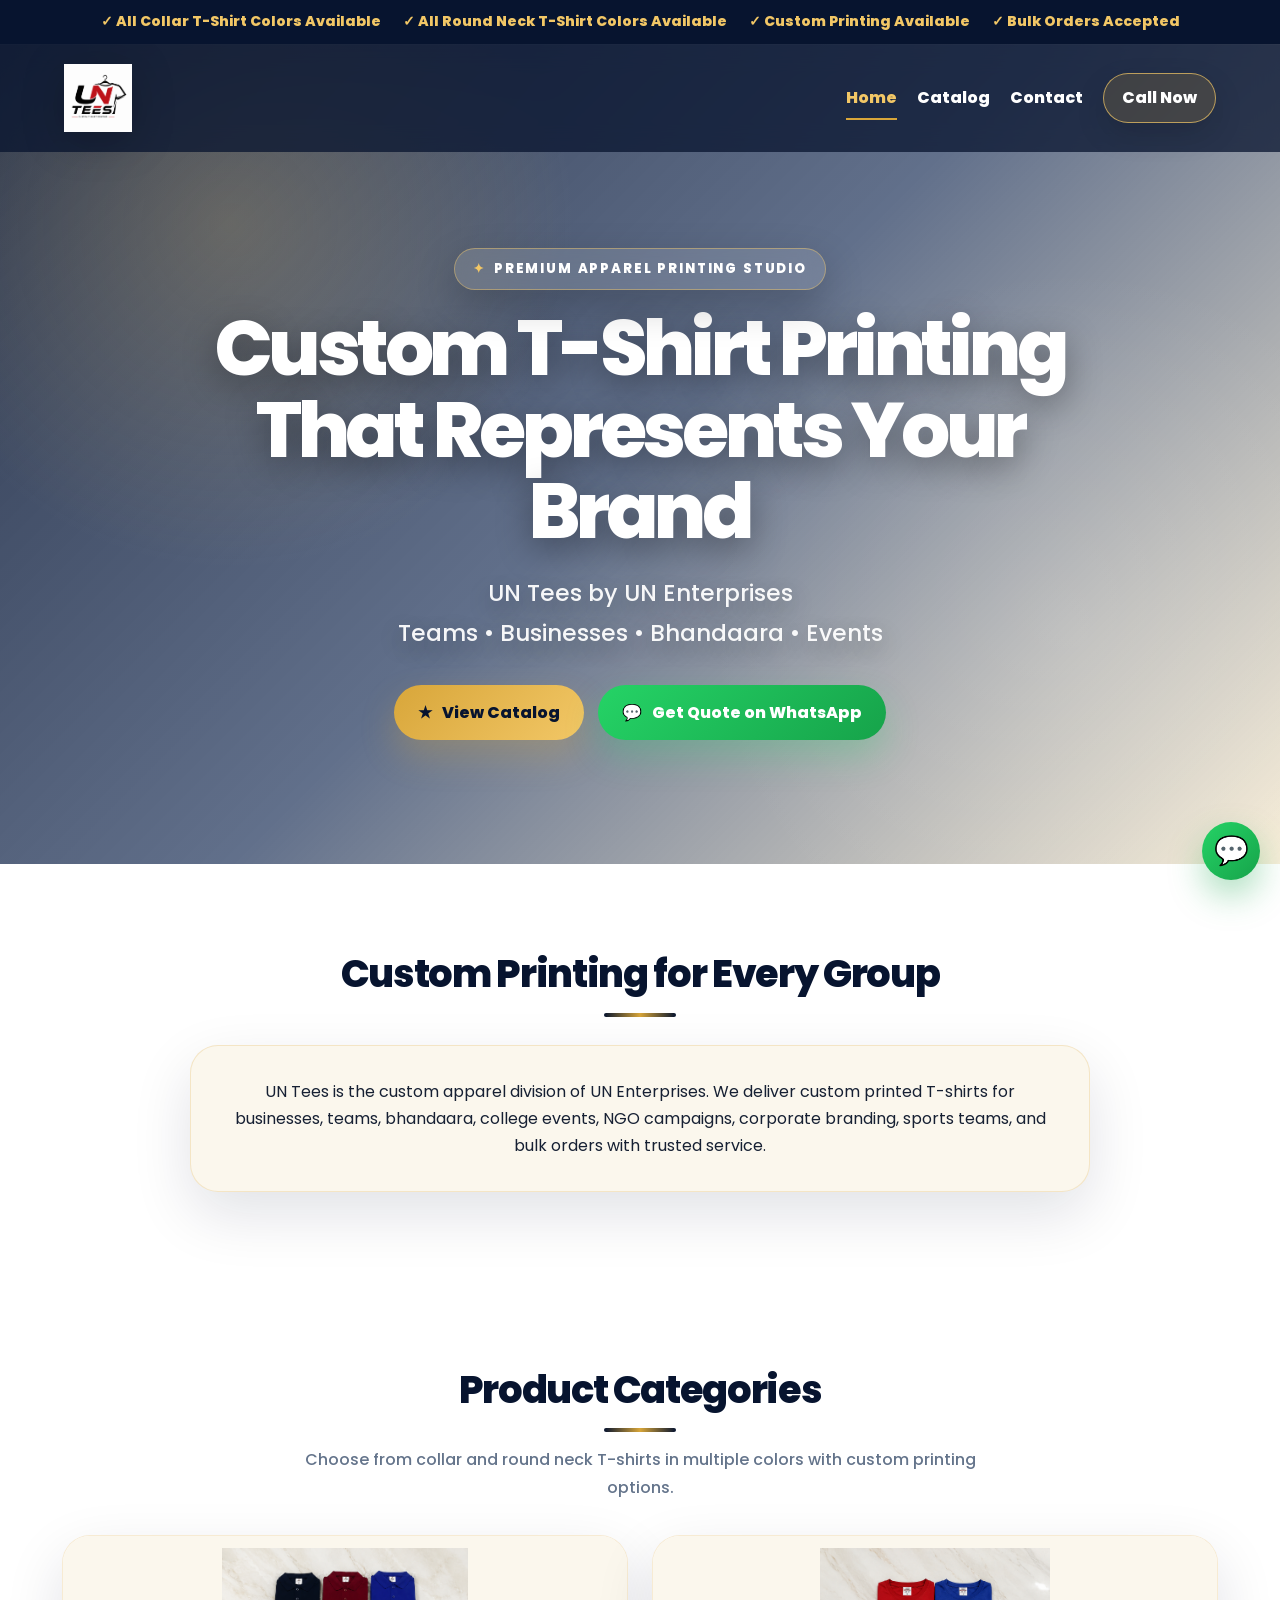
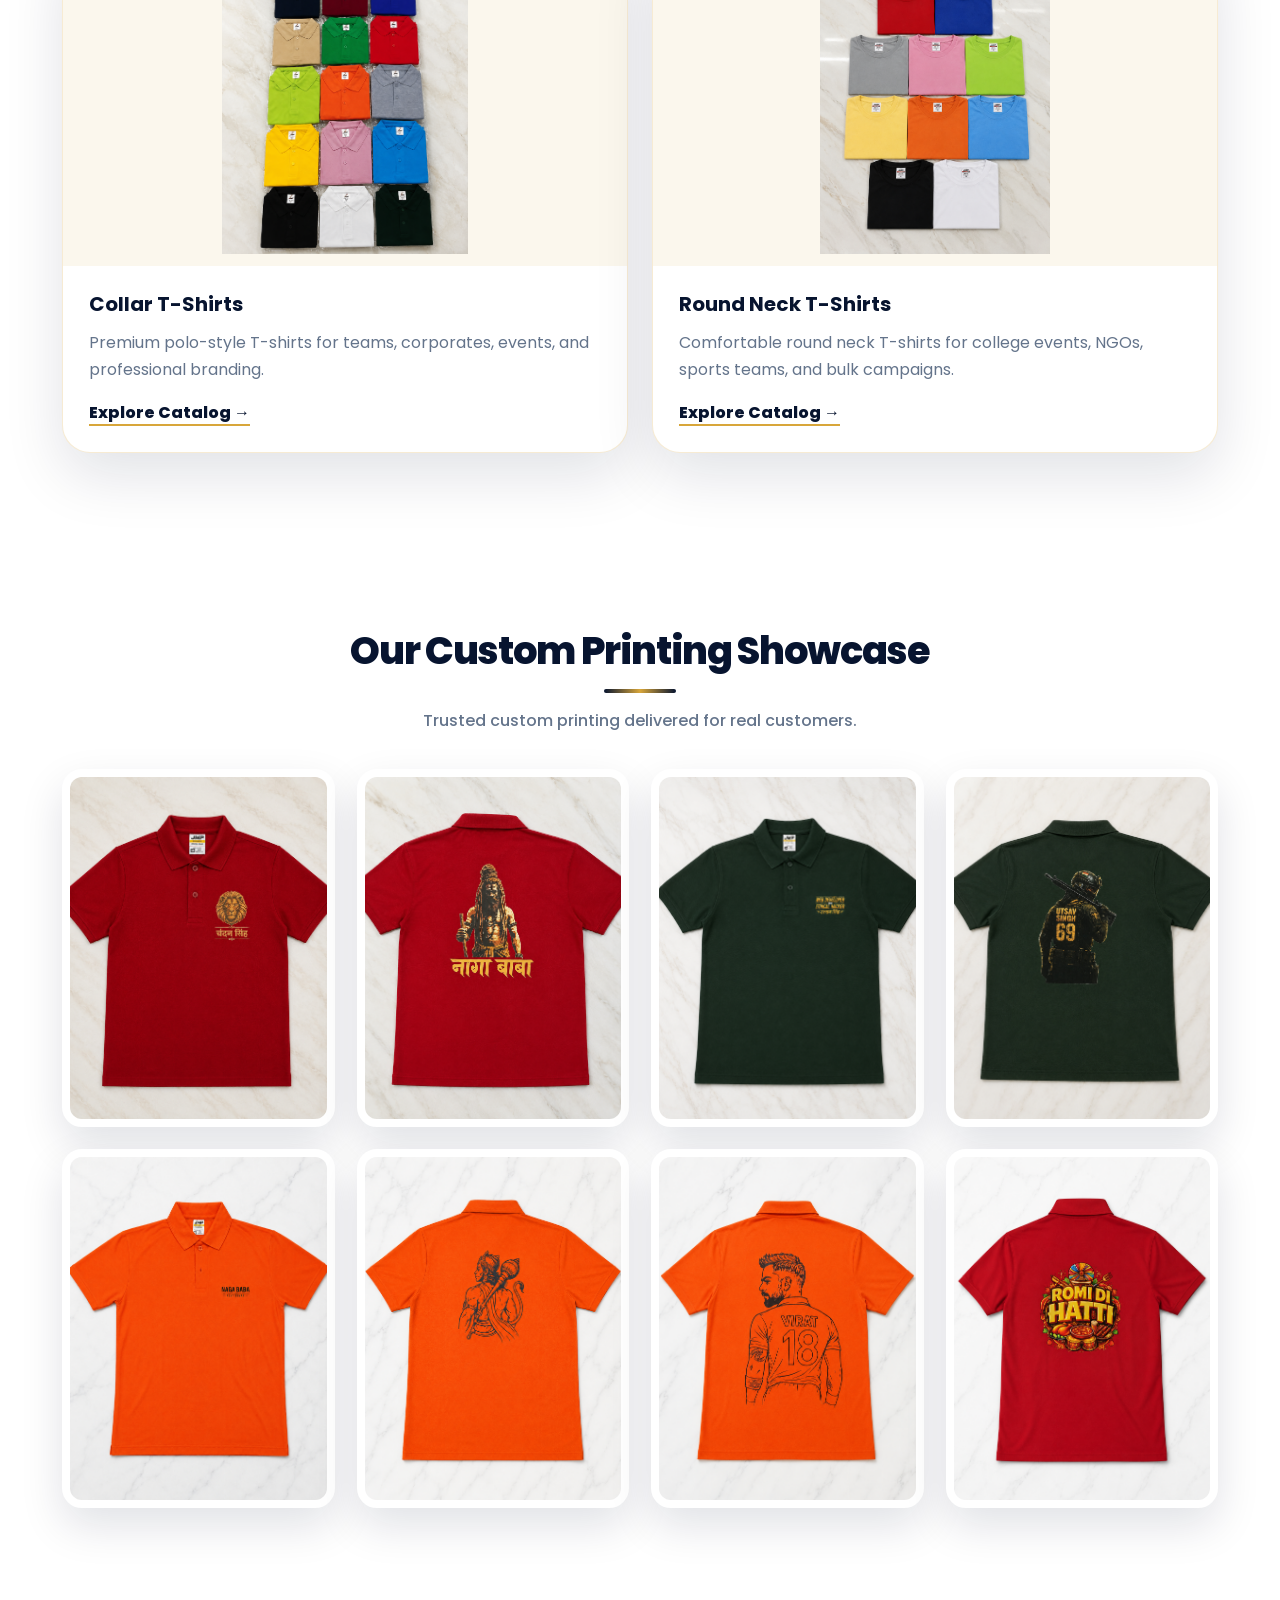
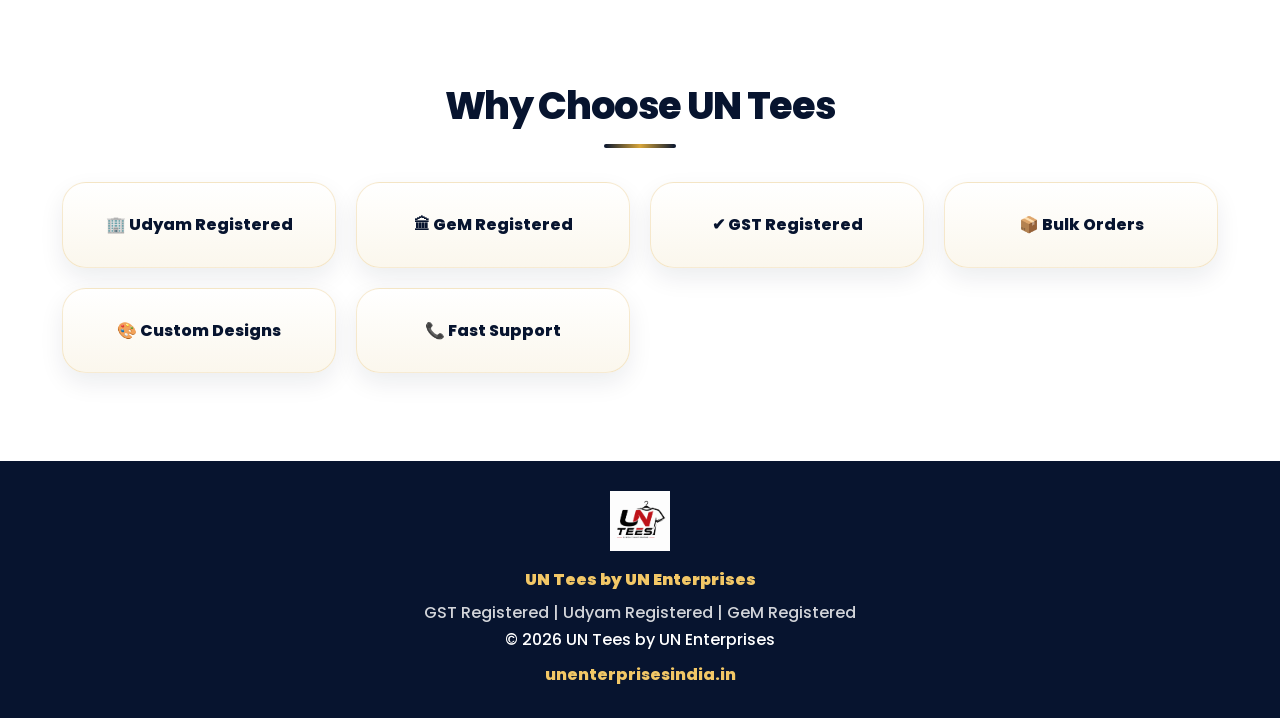
<file: index.html>
<!DOCTYPE html>
<html lang="en">
<head>
<meta charset="UTF-8">
<meta name="viewport" content="width=device-width, initial-scale=1.0">
<title>UN Tees | Custom T-Shirt Printing</title>
<meta name="description" content="Custom T-Shirt Printing for Colleges, NGOs, Sports Teams, Corporate Events and Bulk Orders.">
<link rel="preconnect" href="https://fonts.googleapis.com">
<link rel="preconnect" href="https://fonts.gstatic.com" crossorigin>
<link href="https://fonts.googleapis.com/css2?family=Poppins:wght@400;500;600;700;800&display=swap" rel="stylesheet">
<link rel="icon" type="image/png" href="logo.png">
<link rel="stylesheet" href="style.css">
<script src="script.js" defer></script>
</head>
<body>
<div class="announcement-bar" aria-label="UN Tees service highlights">
<span>✓ All Collar T-Shirt Colors Available</span>
<span>✓ All Round Neck T-Shirt Colors Available</span>
<span>✓ Custom Printing Available</span>
<span>✓ Bulk Orders Accepted</span>
</div>
<a href="https://wa.me/916386319056" class="whatsapp-float" target="_blank" rel="noopener" aria-label="Chat with UN Tees on WhatsApp">💬</a>
<header class="hero">
<nav class="navbar" aria-label="Primary navigation">
<a href="index.html" class="logo" aria-label="UN Tees home"><img src="logo.png" alt="UN Tees by UN Enterprises logo"></a>
<button class="nav-toggle" type="button" aria-expanded="false" aria-controls="primary-menu"><span class="sr-only">Toggle navigation</span><span></span><span></span><span></span></button>
<div class="nav-links" id="primary-menu">
<a href="index.html" aria-current="page">Home</a>
<a href="catalog.html">Catalog</a>
<a href="contact.html">Contact</a>
<a href="tel:+916386319056" class="nav-btn">Call Now</a>
</div>
</nav>
<div class="hero-content">
<p class="eyebrow">Premium Apparel Printing Studio</p>
<h1>Custom T-Shirt Printing That Represents Your Brand</h1>
<p class="hero-subtitle">UN Tees by UN Enterprises<br>Teams • Businesses • Bhandaara • Events</p>
<div class="hero-actions">
<a href="catalog.html" class="btn btn-gold">View Catalog</a>
<a href="https://wa.me/916386319056" class="btn" target="_blank" rel="noopener">Get Quote on WhatsApp</a>
</div>
</div>
</header>
<main>
<section class="about intro-strip">
<h2>Custom Printing for Every Group</h2>
<p>UN Tees is the custom apparel division of UN Enterprises. We deliver custom printed T-shirts for businesses, teams, bhandaara, college events, NGO campaigns, corporate branding, sports teams, and bulk orders with trusted service.</p>
</section>
<section class="products">
<h2>Product Categories</h2>
<p class="tagline">Choose from collar and round neck T-shirts in multiple colors with custom printing options.</p>
<div class="category-grid">
<article class="category-card">
<img src="allteesavailable.png" alt="Available collar T-shirt colors for custom printing">
<div>
<h3>Collar T-Shirts</h3>
<p>Premium polo-style T-shirts for teams, corporates, events, and professional branding.</p>
<a href="catalog.html" class="text-link">Explore Catalog →</a>
</div>
</article>
<article class="category-card">
<img src="noncollarteesavailable.png" alt="Available round neck T-shirt colors for custom printing">
<div>
<h3>Round Neck T-Shirts</h3>
<p>Comfortable round neck T-shirts for college events, NGOs, sports teams, and bulk campaigns.</p>
<a href="catalog.html" class="text-link">Explore Catalog →</a>
</div>
</article>
</div>
</section>
<section class="products">
<h2>Our Custom Printing Showcase</h2>
<p class="tagline">Trusted custom printing delivered for real customers.</p>
<div class="grid">
<img src="display1.png" alt="Custom T-shirt printing showcase design 2">
<img src="display.png" alt="Custom T-shirt printing showcase design 3">
<img src="display3.png" alt="Custom T-shirt printing showcase design 4">
<img src="display2.png" alt="Custom T-shirt printing showcase design 5">
<img src="display5.png" alt="Custom T-shirt printing showcase design 6">
<img src="display4.png" alt="Custom T-shirt printing showcase design 7">
<img src="display6.png" alt="Custom T-shirt printing showcase design 8">
<img src="display7.png" alt="Custom T-shirt printing showcase design 9">
</div>
</section>
<section class="why">
<h2>Why Choose UN Tees</h2>
<div class="features">
<div>🏢 Udyam Registered</div>
<div>🏛 GeM Registered</div>
<div>✔ GST Registered</div>
<div>📦 Bulk Orders</div>
<div>🎨 Custom Designs</div>
<div>📞 Fast Support</div>
</div>
</section>
</main>
<footer class="footer">
<img src="logo.png" alt="UN Tees by UN Enterprises logo" class="footer-logo">
<p class="footer-brand">UN Tees by UN Enterprises</p>
<p class="footer-registrations">GST Registered | Udyam Registered | GeM Registered</p>
<p>© 2026 UN Tees by UN Enterprises</p>
<p><a href="https://unenterprisesindia.in" target="_blank" rel="noopener noreferrer">unenterprisesindia.in</a></p>
</footer>
</body>
</html>
</file>
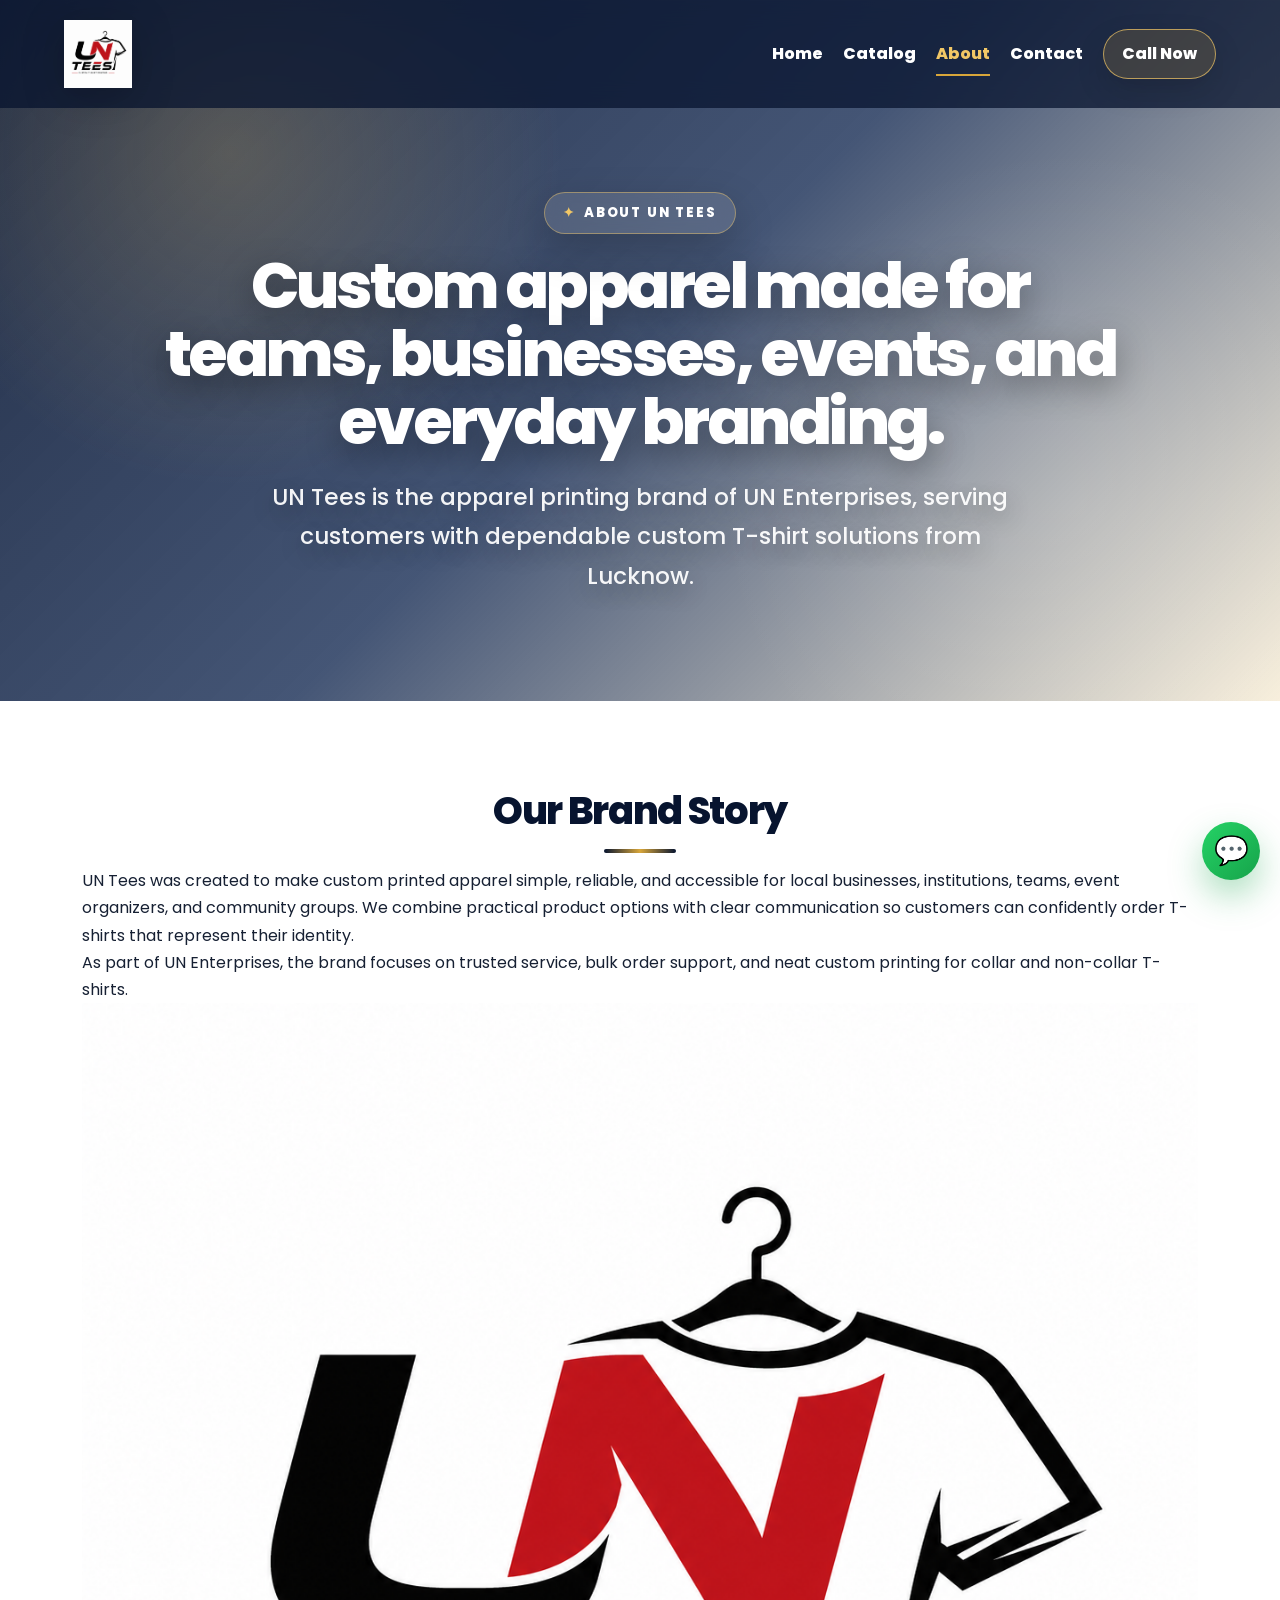
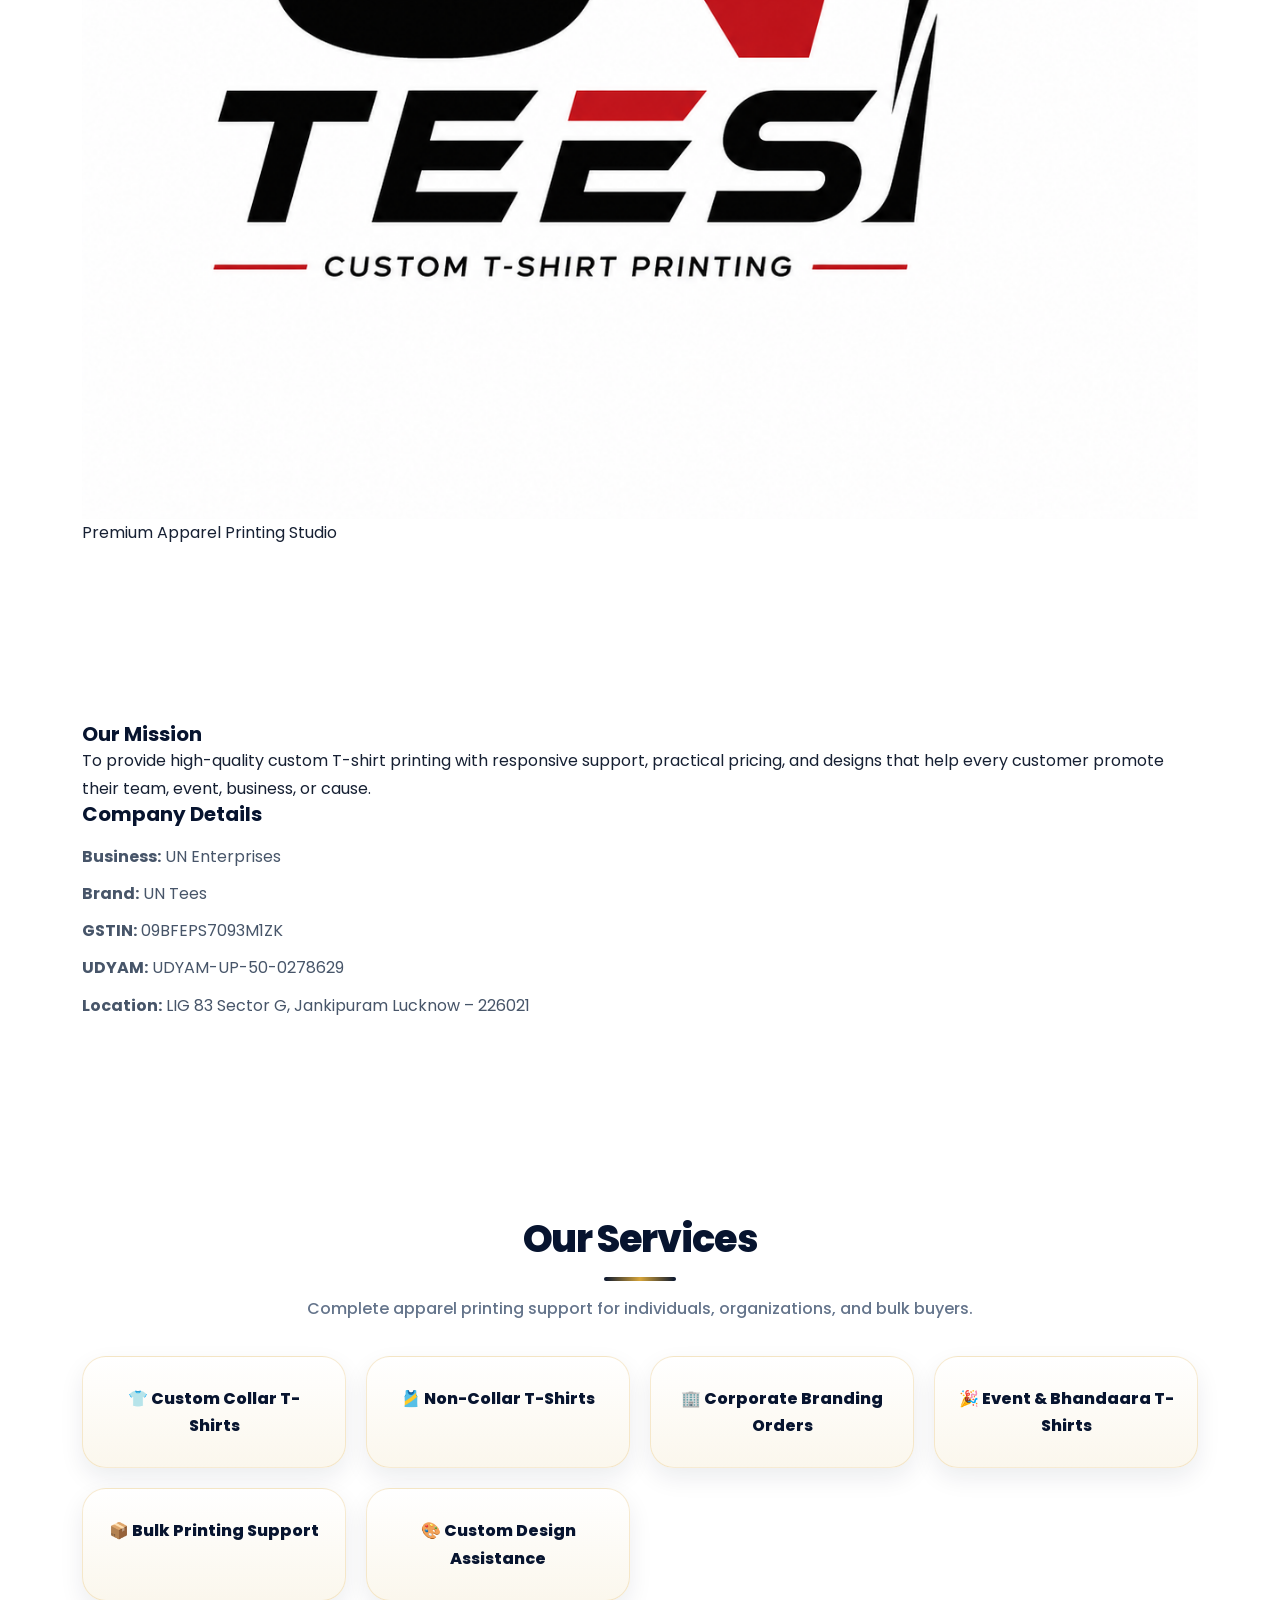
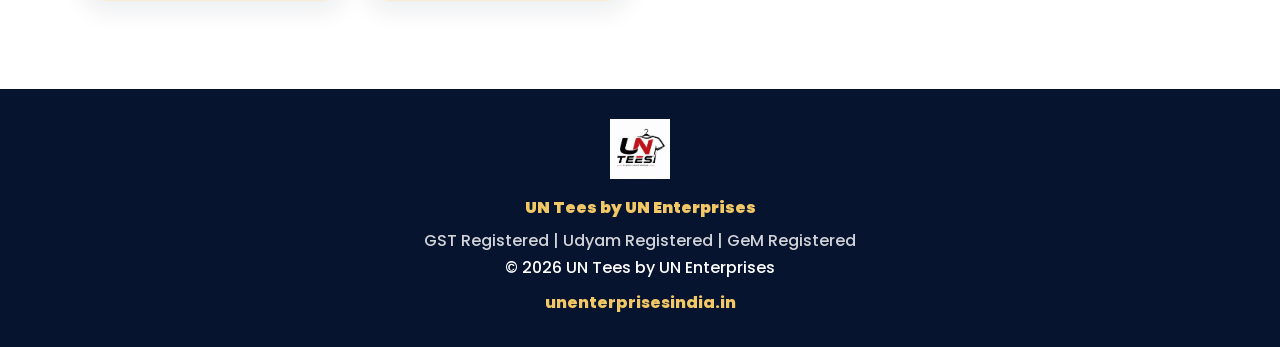
<file: about.html>
<!DOCTYPE html>
<html lang="en">
<head>
<meta charset="UTF-8">
<meta name="viewport" content="width=device-width, initial-scale=1.0">
<title>About UN Tees | UN Enterprises</title>
<link rel="preconnect" href="https://fonts.googleapis.com">
<link rel="preconnect" href="https://fonts.gstatic.com" crossorigin>
<link href="https://fonts.googleapis.com/css2?family=Poppins:wght@400;500;600;700;800&display=swap" rel="stylesheet">
<link rel="icon" type="image/png" href="logo.png">
<link rel="stylesheet" href="style.css">
<script src="script.js" defer></script>
</head>
<body>
<a href="https://wa.me/916386319056" class="whatsapp-float" target="_blank" rel="noopener" aria-label="Chat with UN Tees on WhatsApp">💬</a>
<header class="page-hero">
<nav class="navbar" aria-label="Primary navigation">
<a href="index.html" class="logo" aria-label="UN Tees by UN Enterprises home"><img src="logo.png" alt="UN Tees by UN Enterprises logo"></a>
<button class="nav-toggle" type="button" aria-expanded="false" aria-controls="primary-menu"><span class="sr-only">Toggle navigation</span><span></span><span></span><span></span></button>
<div class="nav-links" id="primary-menu">
<a href="index.html">Home</a>
<a href="catalog/">Catalog</a>
<a href="about.html" aria-current="page">About</a>
<a href="contact.html">Contact</a>
<a href="tel:+916386319056" class="nav-btn">Call Now</a>
</div>
</nav>
<div class="page-hero-content">
<p class="eyebrow">About UN Tees</p>
<h1>Custom apparel made for teams, businesses, events, and everyday branding.</h1>
<p>UN Tees is the apparel printing brand of UN Enterprises, serving customers with dependable custom T-shirt solutions from Lucknow.</p>
</div>
</header>
<main>
<section class="content-section two-column">
<div>
<h2>Our Brand Story</h2>
<p>UN Tees was created to make custom printed apparel simple, reliable, and accessible for local businesses, institutions, teams, event organizers, and community groups. We combine practical product options with clear communication so customers can confidently order T-shirts that represent their identity.</p>
<p>As part of UN Enterprises, the brand focuses on trusted service, bulk order support, and neat custom printing for collar and non-collar T-shirts.</p>
</div>
<div class="info-card brand-card">
<img src="logo.png" alt="UN Tees by UN Enterprises logo">
<p>Premium Apparel Printing Studio</p>
</div>
</section>
<section class="content-section mission-grid">
<div class="info-card">
<h3>Our Mission</h3>
<p>To provide high-quality custom T-shirt printing with responsive support, practical pricing, and designs that help every customer promote their team, event, business, or cause.</p>
</div>
<div class="info-card">
<h3>Company Details</h3>
<ul class="detail-list">
<li><strong>Business:</strong> UN Enterprises</li>
<li><strong>Brand:</strong> UN Tees</li>
<li><strong>GSTIN:</strong> 09BFEPS7093M1ZK</li>
<li><strong>UDYAM:</strong> UDYAM-UP-50-0278629</li>
<li><strong>Location:</strong> LIG 83 Sector G, Jankipuram Lucknow – 226021</li>
</ul>
</div>
</section>
<section class="content-section">
<h2>Our Services</h2>
<p class="tagline">Complete apparel printing support for individuals, organizations, and bulk buyers.</p>
<div class="features service-grid">
<div>👕 Custom Collar T-Shirts</div>
<div>🎽 Non-Collar T-Shirts</div>
<div>🏢 Corporate Branding Orders</div>
<div>🎉 Event & Bhandaara T-Shirts</div>
<div>📦 Bulk Printing Support</div>
<div>🎨 Custom Design Assistance</div>
</div>
</section>
</main>
<footer class="footer">
<img src="logo.png" alt="UN Tees by UN Enterprises logo" class="footer-logo">
<p class="footer-brand">UN Tees by UN Enterprises</p>
<p class="footer-registrations">GST Registered | Udyam Registered | GeM Registered</p>
<p>© 2026 UN Tees by UN Enterprises</p>
<p><a href="https://unenterprisesindia.in" target="_blank" rel="noopener noreferrer">unenterprisesindia.in</a></p>
</footer>
</body>
</html>
</file>
<file: style.css>
:root{
--navy:#07142f;
--navy-2:#10264f;
--gold:#d8a63a;
--gold-2:#f2c766;
--white:#ffffff;
--cream:#fbf7ed;
--muted:#64748b;
--ink:#162033;
--green:#25d366;
--shadow:0 22px 60px rgba(7,20,47,.12);
}

*{margin:0;padding:0;box-sizing:border-box;font-family:Poppins,sans-serif;}
html{scroll-behavior:smooth;}
body{background:var(--white);color:var(--ink);line-height:1.7;}
body::selection{background:var(--gold);color:var(--navy);}
body.modal-open{overflow:hidden;}
img{max-width:100%;display:block;}
a{text-decoration:none;}

.announcement-bar{
display:flex;justify-content:center;align-items:center;gap:22px;flex-wrap:wrap;
padding:10px 18px;background:var(--navy);color:var(--gold-2);font-weight:800;font-size:.88rem;
}

.navbar{display:flex;justify-content:space-between;align-items:center;position:relative;z-index:5;width:100%;padding:20px clamp(20px,5vw,76px);background:rgba(7,20,47,.74);backdrop-filter:blur(12px);}
.logo{display:inline-flex;align-items:center;}
.logo img{height:68px;width:auto;object-fit:contain;filter:drop-shadow(0 8px 20px rgba(0,0,0,.22));}
.nav-links{display:flex;align-items:center;gap:20px;}
.nav-links a:not(.nav-btn){color:#fff;font-weight:800;padding:8px 0;position:relative;}
.nav-links a:not(.nav-btn)::after{content:"";position:absolute;left:0;right:0;bottom:0;height:2px;background:var(--gold);transform:scaleX(0);transform-origin:left;transition:transform .24s ease;}
.nav-links a[aria-current="page"]:not(.nav-btn),.nav-links a:not(.nav-btn):hover{color:var(--gold-2);}
.nav-links a[aria-current="page"]:not(.nav-btn)::after,.nav-links a:not(.nav-btn):hover::after{transform:scaleX(1);}
.nav-btn{display:inline-flex;align-items:center;justify-content:center;border:1px solid rgba(242,199,102,.7);border-radius:999px;padding:10px 18px;color:#fff;font-weight:800;background:rgba(216,166,58,.16);box-shadow:0 12px 30px rgba(0,0,0,.14);transition:.24s ease;}
.nav-btn:hover{transform:translateY(-2px);background:rgba(216,166,58,.28);}
.nav-toggle{display:none;width:44px;height:44px;border:1px solid rgba(255,255,255,.46);border-radius:12px;background:rgba(255,255,255,.12);cursor:pointer;}
.nav-toggle span:not(.sr-only){display:block;width:22px;height:2px;margin:5px auto;background:#fff;border-radius:999px;}
.sr-only{position:absolute;width:1px;height:1px;padding:0;margin:-1px;overflow:hidden;clip:rect(0,0,0,0);white-space:nowrap;border:0;}

.hero,.page-hero{position:relative;isolation:isolate;overflow:hidden;color:#fff;background-size:cover;background-position:center;}
.hero{min-height:86vh;display:flex;flex-direction:column;background-image:linear-gradient(135deg,rgba(7,20,47,.86),rgba(16,38,79,.66),rgba(216,166,58,.2)),url("https://images.pexels.com/photos/996329/pexels-photo-996329.jpeg");}
.page-hero{background-image:linear-gradient(135deg,rgba(7,20,47,.9),rgba(16,38,79,.78),rgba(216,166,58,.18)),url("https://images.pexels.com/photos/8532616/pexels-photo-8532616.jpeg");}
.hero::before,.page-hero::before{content:"";position:absolute;inset:0;z-index:-1;background:radial-gradient(circle at 18% 22%,rgba(242,199,102,.22),transparent 28%),radial-gradient(circle at 84% 72%,rgba(255,255,255,.13),transparent 30%);animation:softGlow 7s ease-in-out infinite alternate;}
.hero-content,.page-hero-content{position:relative;z-index:2;max-width:1040px;margin:0 auto;text-align:center;padding:96px 22px 124px;}
.hero-content{flex:1;display:flex;flex-direction:column;justify-content:center;align-items:center;}
.page-hero-content{padding:84px 22px 105px;}
.eyebrow{display:inline-flex;align-items:center;gap:8px;margin-bottom:18px;padding:9px 18px;border:1px solid rgba(242,199,102,.46);border-radius:999px;background:rgba(255,255,255,.12);box-shadow:0 16px 40px rgba(0,0,0,.22);backdrop-filter:blur(12px);font-size:.82rem;font-weight:800;letter-spacing:.14em;text-transform:uppercase;color:#fff;}
.eyebrow::before{content:"✦";color:var(--gold-2);}
.eyebrow.dark{color:var(--navy);background:rgba(216,166,58,.12);box-shadow:none;}
.hero h1,.page-hero h1{font-size:clamp(2.4rem,6vw,5rem);line-height:1.06;margin-bottom:22px;font-weight:800;letter-spacing:-.055em;text-shadow:0 10px 34px rgba(0,0,0,.36);}
.page-hero h1{font-size:clamp(2.2rem,5vw,4.2rem);}
.hero-subtitle,.page-hero-content p:not(.eyebrow){font-size:clamp(1.05rem,2.2vw,1.45rem);max-width:760px;margin:0 auto 32px;color:rgba(255,255,255,.94);font-weight:500;text-shadow:0 8px 24px rgba(0,0,0,.32);}
.page-hero-content p:not(.eyebrow){margin-bottom:0;}
.hero-actions,.cta-actions,.card-actions{display:flex;gap:14px;justify-content:center;align-items:center;flex-wrap:wrap;}

.btn{display:inline-flex;align-items:center;justify-content:center;gap:10px;border:0;border-radius:999px;background:linear-gradient(135deg,var(--green),#16a34a);color:#fff;padding:14px 24px;font-weight:800;cursor:pointer;box-shadow:0 16px 34px rgba(37,211,102,.25);transition:transform .24s ease,box-shadow .24s ease,filter .24s ease;}
.btn::before{content:"💬";}
.btn:hover{transform:translateY(-3px);box-shadow:0 22px 44px rgba(37,211,102,.36);filter:saturate(1.08);}
.btn-gold{background:linear-gradient(135deg,var(--gold),var(--gold-2));color:var(--navy);box-shadow:0 16px 34px rgba(216,166,58,.28);}
.btn-gold::before{content:"★";}
.btn-outline{background:#fff;color:var(--navy);border:1px solid rgba(216,166,58,.6);box-shadow:none;}
.btn-outline::before{content:"ⓘ";}

section{position:relative;padding:88px 22px;max-width:1200px;margin:auto;}
h2{text-align:center;margin-bottom:14px;font-size:clamp(1.85rem,3vw,2.65rem);line-height:1.15;font-weight:800;letter-spacing:-.035em;color:var(--navy);}
h2::after{content:"";display:block;width:72px;height:4px;margin:16px auto 0;border-radius:999px;background:linear-gradient(90deg,var(--navy),var(--gold),var(--navy));}
h3{color:var(--navy);font-size:1.25rem;line-height:1.25;}
.tagline,.form-intro{text-align:center;max-width:720px;margin:0 auto 34px;color:var(--muted);font-weight:500;}
.intro-strip p{max-width:900px;margin:28px auto 0;text-align:center;background:var(--cream);border:1px solid rgba(216,166,58,.22);border-radius:28px;padding:32px;box-shadow:var(--shadow);}

.category-grid{display:grid;grid-template-columns:repeat(2,minmax(0,1fr));gap:24px;}
.category-card{overflow:hidden;background:#fff;border:1px solid rgba(216,166,58,.22);border-radius:28px;box-shadow:var(--shadow);transition:.28s ease;}
.category-card:hover{transform:translateY(-6px);box-shadow:0 28px 70px rgba(7,20,47,.16);}
.category-card img{width:100%;height:330px;object-fit:contain;background:var(--cream);padding:12px;}
.category-card div{padding:26px;}
.category-card p{color:var(--muted);margin:12px 0 16px;}
.text-link{color:var(--navy);font-weight:800;border-bottom:2px solid var(--gold);}

.grid{display:grid;grid-template-columns:repeat(auto-fit,minmax(220px,1fr));gap:22px;}
.grid img{width:100%;height:100%;min-height:240px;object-fit:cover;border:8px solid #fff;border-radius:20px;box-shadow:0 18px 44px rgba(7,20,47,.12);background:#fff;transition:.28s ease;}
.grid img:hover{transform:translateY(-6px) scale(1.015);box-shadow:0 28px 60px rgba(7,20,47,.18);}
.features{display:grid;grid-template-columns:repeat(auto-fit,minmax(220px,1fr));gap:20px;margin-top:34px;}
.features div{background:linear-gradient(180deg,#fff,var(--cream));padding:28px 20px;border:1px solid rgba(216,166,58,.22);border-radius:24px;text-align:center;font-weight:800;color:var(--navy);box-shadow:0 10px 24px rgba(7,20,47,.08);transition:.28s ease;}
.features div:hover{transform:translateY(-6px);border-color:rgba(216,166,58,.5);}

.catalog-section{max-width:1240px;}
.catalog-grid{display:grid;grid-template-columns:repeat(auto-fit,minmax(260px,1fr));gap:26px;}
.product-card{overflow:hidden;background:#fff;border:1px solid rgba(216,166,58,.26);border-radius:28px;box-shadow:var(--shadow);animation:cardIn .58s ease both;animation-delay:var(--delay);transition:.28s ease;}
.product-card:hover{transform:translateY(-8px);box-shadow:0 30px 72px rgba(7,20,47,.18);}
.product-image-wrap{height:290px;overflow:hidden;background:linear-gradient(180deg,#fff,var(--cream));}
.product-image-wrap img{width:100%;height:100%;object-fit:contain;padding:16px;transition:transform .35s ease;}
.product-card:hover .product-image-wrap img{transform:scale(1.08);}
.product-body{padding:24px;}
.product-meta{list-style:none;margin:16px 0;color:var(--muted);font-weight:600;}
.product-meta li{margin:8px 0;padding-left:24px;position:relative;}
.product-meta li::before{content:"✓";position:absolute;left:0;color:var(--gold);font-weight:900;}
.price-row{display:grid;grid-template-columns:1fr 1fr;gap:12px;margin:18px 0;}
.price-row span{display:flex;flex-direction:column;gap:4px;border-radius:18px;background:var(--cream);border:1px solid rgba(216,166,58,.25);padding:14px;color:var(--navy);font-size:1.35rem;font-weight:900;}
.price-row small{font-size:.75rem;color:var(--muted);font-weight:800;text-transform:uppercase;letter-spacing:.08em;}
.card-actions{justify-content:flex-start;}
.card-actions .btn{width:100%;}
.pricing-note{margin:36px auto 0;max-width:820px;background:var(--navy);color:#fff;border-radius:24px;padding:24px;text-align:center;box-shadow:var(--shadow);}
.pricing-note p{margin:6px 0;color:rgba(255,255,255,.92);font-weight:700;}

.modal[hidden]{display:none;}
.modal{position:fixed;inset:0;z-index:30;display:grid;place-items:center;padding:20px;}
.modal-backdrop{position:absolute;inset:0;background:rgba(7,20,47,.72);backdrop-filter:blur(5px);}
.modal-panel{position:relative;z-index:1;display:grid;grid-template-columns:.9fr 1.1fr;gap:24px;max-width:860px;width:100%;background:#fff;border-radius:30px;padding:24px;box-shadow:0 32px 100px rgba(0,0,0,.35);}
.modal-panel img{width:100%;height:360px;object-fit:contain;background:var(--cream);border-radius:22px;}
.modal-close{position:absolute;right:18px;top:14px;width:40px;height:40px;border:0;border-radius:50%;background:var(--navy);color:#fff;font-size:1.8rem;line-height:1;cursor:pointer;}
.modal-content h2{text-align:left;margin-bottom:16px;}
.modal-content h2::after{margin-left:0;}
.detail-list{list-style:none;margin:16px 0 22px;}
.detail-list li{margin:10px 0;color:#475569;}

.content-section{max-width:1160px;}
.contact-layout{display:grid;grid-template-columns:1.08fr .92fr;gap:28px;align-items:start;}
.contact-panel{background:#fff;border:1px solid rgba(216,166,58,.24);border-radius:30px;box-shadow:var(--shadow);padding:30px;}
.contact-form{display:flex;flex-direction:column;gap:12px;}
.contact-form label{font-weight:800;color:var(--navy);}
.contact-form label span{color:#b91c1c;}
.contact-form input,.contact-form textarea,.contact-form select{width:100%;border:1px solid rgba(100,116,139,.28);border-radius:16px;padding:14px 16px;font:inherit;color:var(--ink);background:#fff;outline:none;transition:.2s ease;}
.contact-form input:focus,.contact-form textarea:focus,.contact-form select:focus{border-color:var(--gold);box-shadow:0 0 0 4px rgba(216,166,58,.15);}
.form-btn{margin-top:10px;}
.form-btn:disabled{opacity:.7;cursor:not-allowed;transform:none;}
.form-status{min-height:28px;font-weight:800;}
.form-status.success{color:#047857;}
.form-status.error{color:#b91c1c;}
.cta-panel{background:linear-gradient(145deg,var(--navy),var(--navy-2));color:#fff;position:sticky;top:24px;}
.cta-panel h2{color:#fff;text-align:left;}
.cta-panel h2::after{margin-left:0;background:linear-gradient(90deg,var(--gold),var(--gold-2));}
.check-list{list-style:none;margin:22px 0;}
.check-list li{margin:12px 0;padding-left:28px;position:relative;font-weight:800;}
.check-list li::before{content:"✔";position:absolute;left:0;color:var(--gold-2);}
.cta-panel p,.business-details p{color:rgba(255,255,255,.9);margin:10px 0;}
.cta-actions{justify-content:flex-start;margin:22px 0;}

footer{background:#07142f;color:#fff;text-align:center;padding:30px 18px;font-weight:500;}
.footer-logo{height:60px;width:auto;margin:0 auto 15px;object-fit:contain;}
.footer-brand{font-weight:900;color:var(--gold-2);}
.footer-registrations{margin-top:6px;color:rgba(255,255,255,.82);}
footer a{display:inline-block;margin-top:8px;color:var(--gold-2);font-weight:800;}
footer a:hover{color:#fff;}
.whatsapp-float{position:fixed;right:20px;bottom:20px;z-index:20;display:flex;align-items:center;justify-content:center;width:58px;height:58px;background:linear-gradient(135deg,var(--green),#16a34a);color:#fff;font-size:28px;border-radius:50%;box-shadow:0 16px 34px rgba(22,163,74,.35);animation:pulseWhatsapp 2.2s ease-in-out infinite;}

@keyframes softGlow{from{opacity:.66;transform:scale(1);}to{opacity:1;transform:scale(1.04);}}
@keyframes pulseWhatsapp{0%,100%{box-shadow:0 16px 34px rgba(22,163,74,.35);}50%{box-shadow:0 16px 42px rgba(22,163,74,.55),0 0 0 10px rgba(37,211,102,.12);}}
@keyframes cardIn{from{opacity:0;transform:translateY(22px);}to{opacity:1;transform:translateY(0);}}

@media(max-width:900px){
.category-grid,.contact-layout,.modal-panel{grid-template-columns:1fr;}
.cta-panel{position:static;}
.modal-panel{max-height:88vh;overflow:auto;}
.modal-panel img{height:260px;}
}

@media(max-width:768px){
.announcement-bar{justify-content:flex-start;gap:12px;overflow-x:auto;flex-wrap:nowrap;white-space:nowrap;}
.navbar{padding:16px 18px;}
.logo img{height:54px;}
.nav-toggle{display:block;}
.nav-links{position:absolute;top:82px;left:18px;right:18px;display:none;flex-direction:column;align-items:stretch;gap:8px;padding:16px;border:1px solid rgba(255,255,255,.22);border-radius:22px;background:rgba(7,20,47,.96);box-shadow:0 20px 44px rgba(0,0,0,.24);}
.nav-links.is-open{display:flex;}
.nav-links a:not(.nav-btn),.nav-links .nav-btn{text-align:center;justify-content:center;}
.hero,.page-hero{min-height:auto;}
.hero-content,.page-hero-content{padding:64px 18px 82px;}
section{padding:66px 18px;}
.category-card img{height:240px;}
.grid{grid-template-columns:repeat(auto-fit,minmax(170px,1fr));gap:16px;}
.grid img{min-height:180px;border-width:6px;}
.product-image-wrap{height:240px;}
.contact-panel{padding:24px;border-radius:24px;}
.footer-logo{height:50px;}
}

@media(max-width:480px){
.hero-actions .btn,.cta-actions .btn,.card-actions .btn{width:100%;}
.btn{width:100%;padding:13px 18px;}
.features{grid-template-columns:1fr;}
.price-row{grid-template-columns:1fr;}
.whatsapp-float{right:16px;bottom:16px;width:54px;height:54px;font-size:26px;}
}
</file>
